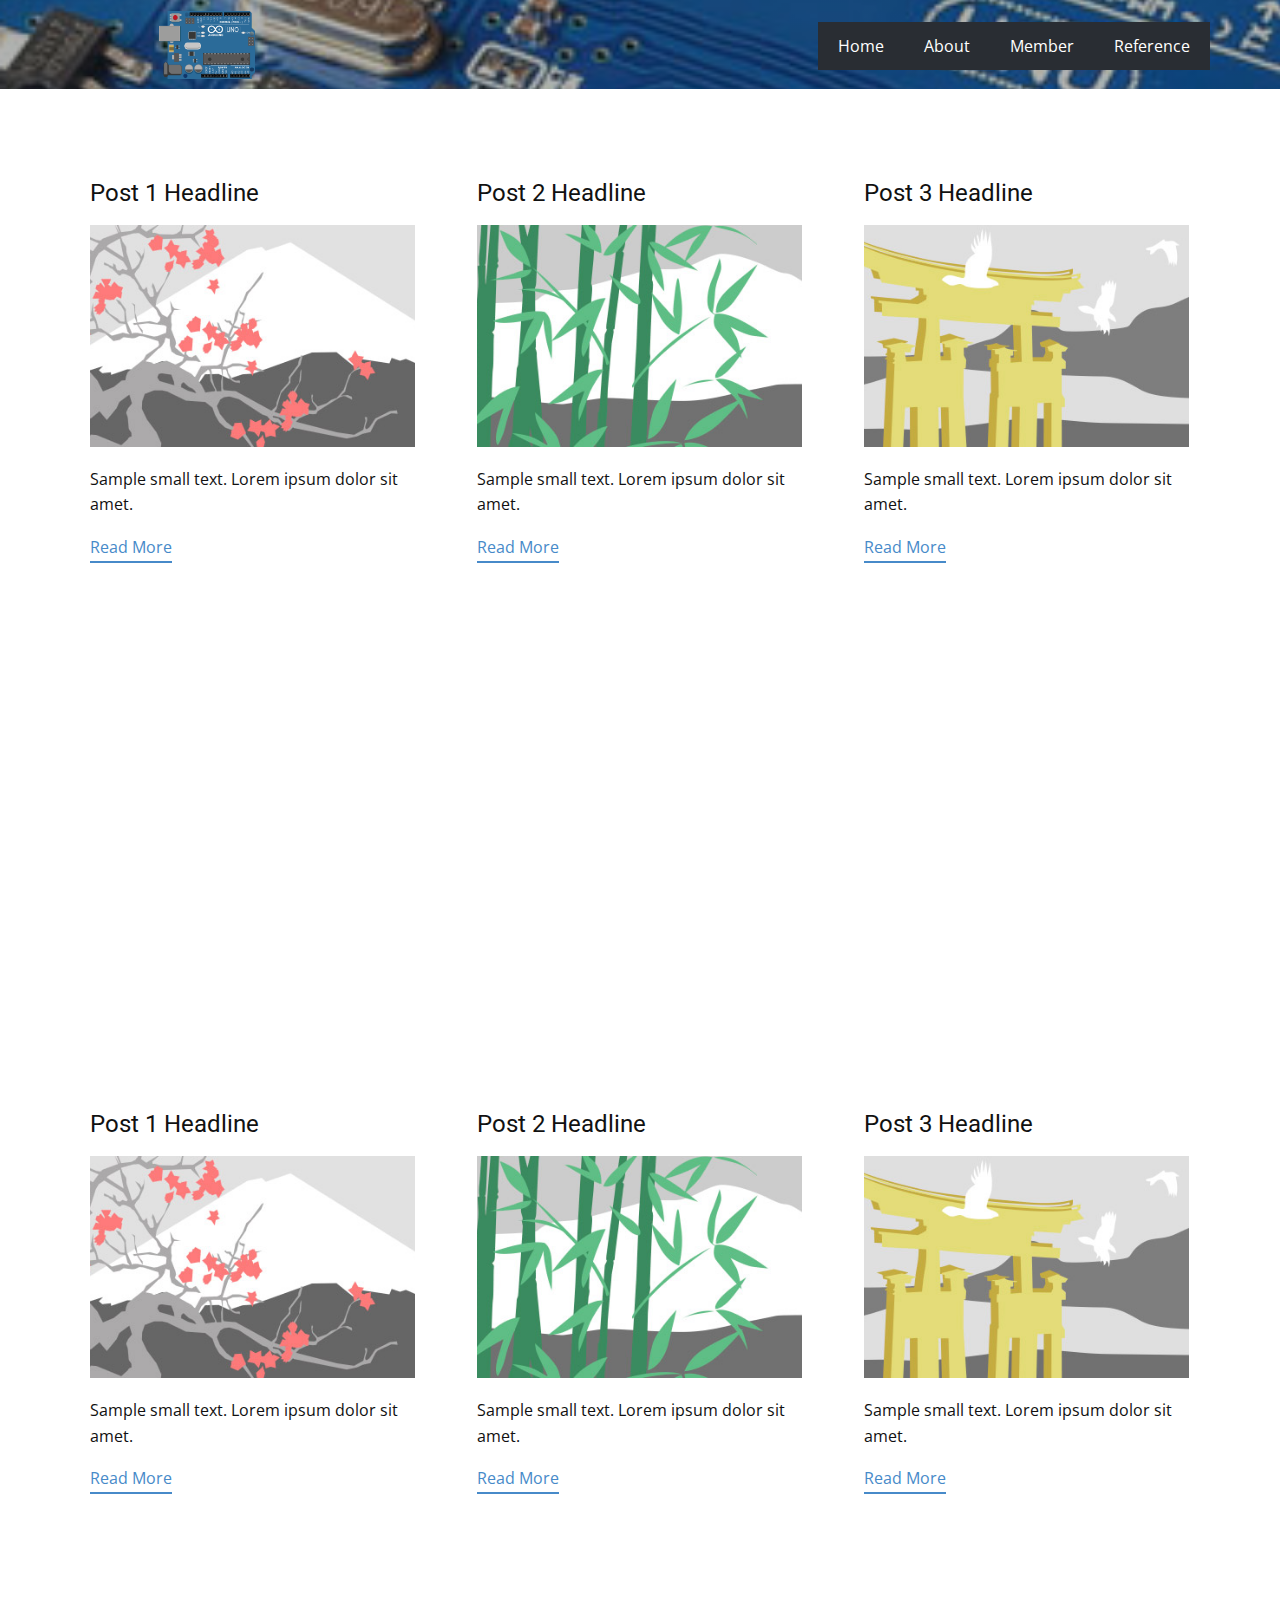
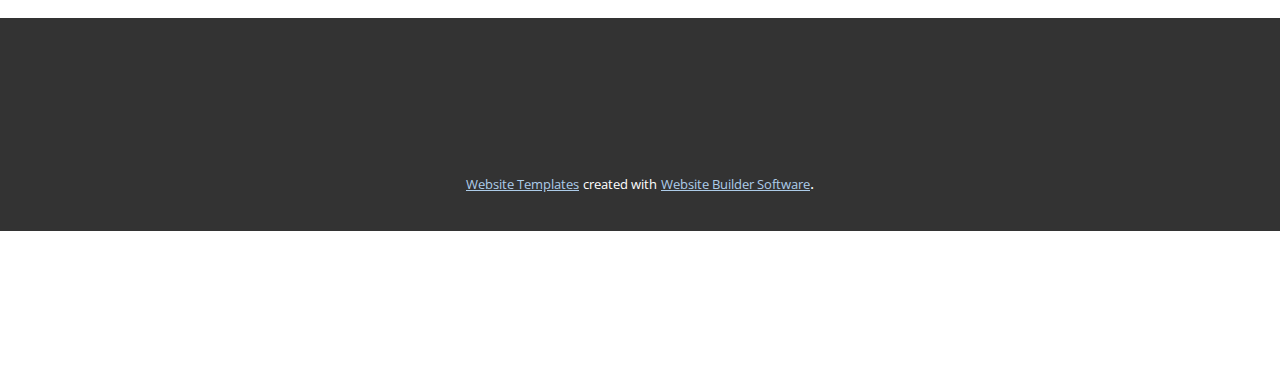
<file: blog/blog.html>
<html style="font-size: 16px;"><head>
    <meta name="viewport" content="width=device-width, initial-scale=1.0">
    <meta charset="utf-8">
    <meta name="keywords" content="">
    <meta name="description" content="">
    <meta name="page_type" content="np-template-header-footer-from-plugin">
    <title>Blog Template</title>
    <link rel="stylesheet" href="../nicepage.css" media="screen">
<link rel="stylesheet" href="../Blog-Template.css" media="screen">
    <script class="u-script" type="text/javascript" src="../jquery.js" defer=""></script>
    <script class="u-script" type="text/javascript" src="../nicepage.js" defer=""></script>
    <meta name="generator" content="Nicepage 3.12.1, nicepage.com">
    <link id="u-theme-google-font" rel="stylesheet" href="https://fonts.googleapis.com/css?family=Roboto:100,100i,300,300i,400,400i,500,500i,700,700i,900,900i|Open+Sans:300,300i,400,400i,600,600i,700,700i,800,800i">
    
    
    
    <script type="application/ld+json">{
		"@context": "http://schema.org",
		"@type": "Organization",
		"name": "",
		"url": "index.html",
		"logo": "images/072c3c7edca8bf23512b90875a86df2fceb1b1d52fc30ec9a9299da8ceb93975f91e71af9b1bf8457cc97f7779fca52d28e9b31f18e390d84c63c9_1280.png"
}</script>
    <meta property="og:title" content="Blog Template">
    <meta property="og:type" content="website">
    <meta name="theme-color" content="#478ac9">
    <link rel="canonical" href="../index.html">
    <meta property="og:url" content="index.html">
  </head>
  <body class="u-body"><header class="u-clearfix u-header u-image u-shading u-header" id="sec-8ed5" data-image-width="1024" data-image-height="768"><div class="u-clearfix u-sheet u-sheet-1">
        <a href="https://www.tinkercad.com/things/7BKR8R4bnqg-projectcompro/editel?sharecode=w2hmj6xS3mwBS2y-avORAk81rS-Qn95RSgwkgo7DHfA" class="u-image u-logo u-image-1" data-image-width="1280" data-image-height="907" title="logo" target="_blank">
          <img src="../images/072c3c7edca8bf23512b90875a86df2fceb1b1d52fc30ec9a9299da8ceb93975f91e71af9b1bf8457cc97f7779fca52d28e9b31f18e390d84c63c9_1280.png" class="u-logo-image u-logo-image-1" data-image-width="96">
        </a>
        <nav class="u-menu u-menu-dropdown u-offcanvas u-menu-1">
          <div class="menu-collapse" style="font-size: 1rem; letter-spacing: 0px;">
            <a class="u-button-style u-custom-active-color u-custom-color u-custom-hover-color u-custom-left-right-menu-spacing u-custom-padding-bottom u-custom-text-active-color u-custom-text-hover-color u-custom-top-bottom-menu-spacing u-nav-link u-text-active-palette-1-base u-text-hover-palette-2-base" href="#">
              <svg><use xmlns:xlink="http://www.w3.org/1999/xlink" xlink:href="#menu-hamburger"></use></svg>
              <svg version="1.1" xmlns="http://www.w3.org/2000/svg" xmlns:xlink="http://www.w3.org/1999/xlink"><defs><symbol id="menu-hamburger" viewBox="0 0 16 16" style="width: 16px; height: 16px;"><rect y="1" width="16" height="2"></rect><rect y="7" width="16" height="2"></rect><rect y="13" width="16" height="2"></rect>
</symbol>
</defs></svg>
            </a>
          </div>
          <div class="u-custom-menu u-nav-container">
            <ul class="u-nav u-unstyled u-nav-1"><li class="u-nav-item"><a class="u-button-style u-hover-palette-5-light-1 u-nav-link u-palette-5-dark-3 u-text-active-white u-text-hover-palette-5-dark-3" href="../Home.html" style="padding: 16px 20px;">Home</a>
</li><li class="u-nav-item"><a class="u-button-style u-hover-palette-5-light-1 u-nav-link u-palette-5-dark-3 u-text-active-white u-text-hover-palette-5-dark-3" href="../Home.html#sec-b288" data-page-id="125381665" style="padding: 16px 20px;">About</a>
</li><li class="u-nav-item"><a class="u-button-style u-hover-palette-5-light-1 u-nav-link u-palette-5-dark-3 u-text-active-white u-text-hover-palette-5-dark-3" href="../Home.html#sec-1bb9" data-page-id="125381665" style="padding: 16px 20px;">Member</a>
</li><li class="u-nav-item"><a class="u-button-style u-hover-palette-5-light-1 u-nav-link u-palette-5-dark-3 u-text-active-white u-text-hover-palette-5-dark-3" href="../Home.html#sec-1bb9" data-page-id="125381665" style="padding: 16px 20px;">Reference</a>
</li></ul>
          </div>
          <div class="u-custom-menu u-nav-container-collapse">
            <div class="u-black u-container-style u-inner-container-layout u-opacity u-opacity-95 u-sidenav">
              <div class="u-sidenav-overflow">
                <div class="u-menu-close"></div>
                <ul class="u-align-center u-nav u-popupmenu-items u-unstyled u-nav-2"><li class="u-nav-item"><a class="u-button-style u-nav-link" href="../Home.html" style="padding: 16px 20px;">Home</a>
</li><li class="u-nav-item"><a class="u-button-style u-nav-link" href="../Home.html#sec-b288" data-page-id="125381665" style="padding: 16px 20px;">About</a>
</li><li class="u-nav-item"><a class="u-button-style u-nav-link" href="../Home.html#sec-1bb9" data-page-id="125381665" style="padding: 16px 20px;">Member</a>
</li><li class="u-nav-item"><a class="u-button-style u-nav-link" href="../Home.html#sec-1bb9" data-page-id="125381665" style="padding: 16px 20px;">Reference</a>
</li></ul>
              </div>
            </div>
            <div class="u-black u-menu-overlay u-opacity u-opacity-70"></div>
          </div>
        </nav>
      </div></header>
    <section class="u-clearfix u-section-1" id="sec-9726">
      <div class="u-clearfix u-sheet u-valign-middle u-sheet-1"><!--blog--><!--blog_options_json--><!--{"type":"Recent","source":"","tags":"","count":""}--><!--/blog_options_json-->
        <div class="u-blog u-expanded-width u-repeater u-repeater-1"><!--blog_post-->
          <div class="u-blog-post u-container-style u-repeater-item u-white u-repeater-item-1">
            <div class="u-container-layout u-similar-container u-valign-top u-container-layout-1"><!--blog_post_header-->
              <h4 class="u-blog-control u-text u-text-1">
                <a class="u-post-header-link" href="../blog/post.html"><!--blog_post_header_content-->Post 1 Headline<!--/blog_post_header_content--></a>
              </h4><!--/blog_post_header--><!--blog_post_image-->
              <a class="u-post-header-link" href="../blog/post.html"><img alt="" class="u-blog-control u-expanded-width u-image u-image-default u-image-1" src="[data-uri]"></a><!--/blog_post_image--><!--blog_post_content-->
              <div class="u-blog-control u-post-content u-text u-text-2 fr-view">Sample small text. Lorem ipsum dolor sit amet.</div><!--/blog_post_content--><!--blog_post_readmore-->
              <a href="../blog/post.html" class="u-blog-control u-border-2 u-border-palette-1-base u-btn u-btn-rectangle u-button-style u-none u-btn-1"><!--blog_post_readmore_content-->Read More<!--/blog_post_readmore_content--></a><!--/blog_post_readmore-->
            </div>
          </div><div class="u-blog-post u-container-style u-repeater-item u-video-cover u-white">
            <div class="u-container-layout u-similar-container u-valign-top u-container-layout-2"><!--blog_post_header-->
              <h4 class="u-blog-control u-text u-text-3">
                <a class="u-post-header-link" href="../blog/post-1.html"><!--blog_post_header_content-->Post 2 Headline<!--/blog_post_header_content--></a>
              </h4><!--/blog_post_header--><!--blog_post_image-->
              <a class="u-post-header-link" href="../blog/post-1.html"><img alt="" class="u-blog-control u-expanded-width u-image u-image-default u-image-2" src="[data-uri]"></a><!--/blog_post_image--><!--blog_post_content-->
              <div class="u-blog-control u-post-content u-text u-text-4 fr-view">Sample small text. Lorem ipsum dolor sit amet.</div><!--/blog_post_content--><!--blog_post_readmore-->
              <a href="../blog/post-1.html" class="u-blog-control u-border-2 u-border-palette-1-base u-btn u-btn-rectangle u-button-style u-none u-btn-2"><!--blog_post_readmore_content-->Read More<!--/blog_post_readmore_content--></a><!--/blog_post_readmore-->
            </div>
          </div><div class="u-blog-post u-container-style u-repeater-item u-video-cover u-white">
            <div class="u-container-layout u-similar-container u-valign-top u-container-layout-3"><!--blog_post_header-->
              <h4 class="u-blog-control u-text u-text-5">
                <a class="u-post-header-link" href="../blog/post-2.html"><!--blog_post_header_content-->Post 3 Headline<!--/blog_post_header_content--></a>
              </h4><!--/blog_post_header--><!--blog_post_image-->
              <a class="u-post-header-link" href="../blog/post-2.html"><img alt="" class="u-blog-control u-expanded-width u-image u-image-default u-image-3" src="[data-uri]"></a><!--/blog_post_image--><!--blog_post_content-->
              <div class="u-blog-control u-post-content u-text u-text-6 fr-view">Sample small text. Lorem ipsum dolor sit amet.</div><!--/blog_post_content--><!--blog_post_readmore-->
              <a href="../blog/post-2.html" class="u-blog-control u-border-2 u-border-palette-1-base u-btn u-btn-rectangle u-button-style u-none u-btn-3"><!--blog_post_readmore_content-->Read More<!--/blog_post_readmore_content--></a><!--/blog_post_readmore-->
            </div>
          </div><div class="u-blog-post u-container-style u-repeater-item u-white u-repeater-item-1">
            <div class="u-container-layout u-similar-container u-valign-top u-container-layout-1"><!--blog_post_header-->
              <h4 class="u-blog-control u-text u-text-1">
                <a class="u-post-header-link" href="../blog/post-3.html"><!--blog_post_header_content-->Post 1 Headline<!--/blog_post_header_content--></a>
              </h4><!--/blog_post_header--><!--blog_post_image-->
              <a class="u-post-header-link" href="../blog/post-3.html"><img alt="" class="u-blog-control u-expanded-width u-image u-image-default u-image-1" src="[data-uri]"></a><!--/blog_post_image--><!--blog_post_content-->
              <div class="u-blog-control u-post-content u-text u-text-2 fr-view">Sample small text. Lorem ipsum dolor sit amet.</div><!--/blog_post_content--><!--blog_post_readmore-->
              <a href="../blog/post-3.html" class="u-blog-control u-border-2 u-border-palette-1-base u-btn u-btn-rectangle u-button-style u-none u-btn-1"><!--blog_post_readmore_content-->Read More<!--/blog_post_readmore_content--></a><!--/blog_post_readmore-->
            </div>
          </div><div class="u-blog-post u-container-style u-repeater-item u-video-cover u-white">
            <div class="u-container-layout u-similar-container u-valign-top u-container-layout-2"><!--blog_post_header-->
              <h4 class="u-blog-control u-text u-text-3">
                <a class="u-post-header-link" href="../blog/post-4.html"><!--blog_post_header_content-->Post 2 Headline<!--/blog_post_header_content--></a>
              </h4><!--/blog_post_header--><!--blog_post_image-->
              <a class="u-post-header-link" href="../blog/post-4.html"><img alt="" class="u-blog-control u-expanded-width u-image u-image-default u-image-2" src="[data-uri]"></a><!--/blog_post_image--><!--blog_post_content-->
              <div class="u-blog-control u-post-content u-text u-text-4 fr-view">Sample small text. Lorem ipsum dolor sit amet.</div><!--/blog_post_content--><!--blog_post_readmore-->
              <a href="../blog/post-4.html" class="u-blog-control u-border-2 u-border-palette-1-base u-btn u-btn-rectangle u-button-style u-none u-btn-2"><!--blog_post_readmore_content-->Read More<!--/blog_post_readmore_content--></a><!--/blog_post_readmore-->
            </div>
          </div><div class="u-blog-post u-container-style u-repeater-item u-video-cover u-white">
            <div class="u-container-layout u-similar-container u-valign-top u-container-layout-3"><!--blog_post_header-->
              <h4 class="u-blog-control u-text u-text-5">
                <a class="u-post-header-link" href="../blog/post-5.html"><!--blog_post_header_content-->Post 3 Headline<!--/blog_post_header_content--></a>
              </h4><!--/blog_post_header--><!--blog_post_image-->
              <a class="u-post-header-link" href="../blog/post-5.html"><img alt="" class="u-blog-control u-expanded-width u-image u-image-default u-image-3" src="[data-uri]"></a><!--/blog_post_image--><!--blog_post_content-->
              <div class="u-blog-control u-post-content u-text u-text-6 fr-view">Sample small text. Lorem ipsum dolor sit amet.</div><!--/blog_post_content--><!--blog_post_readmore-->
              <a href="../blog/post-5.html" class="u-blog-control u-border-2 u-border-palette-1-base u-btn u-btn-rectangle u-button-style u-none u-btn-3"><!--blog_post_readmore_content-->Read More<!--/blog_post_readmore_content--></a><!--/blog_post_readmore-->
            </div>
          </div><!--/blog_post--><!--blog_post-->
          <!--/blog_post--><!--blog_post-->
          <!--/blog_post-->
        </div><!--/blog-->
      </div>
    </section>
    <section class="u-clearfix u-section-2" id="sec-7537">
      <div class="u-clearfix u-sheet u-sheet-1"></div>
    </section>
    
    
    <footer class="u-align-left u-clearfix u-footer u-grey-80 u-footer" id="sec-aad3"><div class="u-clearfix u-sheet u-sheet-1"></div></footer>
    <section class="u-backlink u-clearfix u-grey-80">
      <a class="u-link" href="https://nicepage.com/website-templates" target="_blank">
        <span>Website Templates</span>
      </a>
      <p class="u-text">
        <span>created with</span>
      </p>
      <a class="u-link" href="https://nicepage.com/" target="_blank">
        <span>Website Builder Software</span>
      </a>. 
    </section>
  
</body></html>
</file>
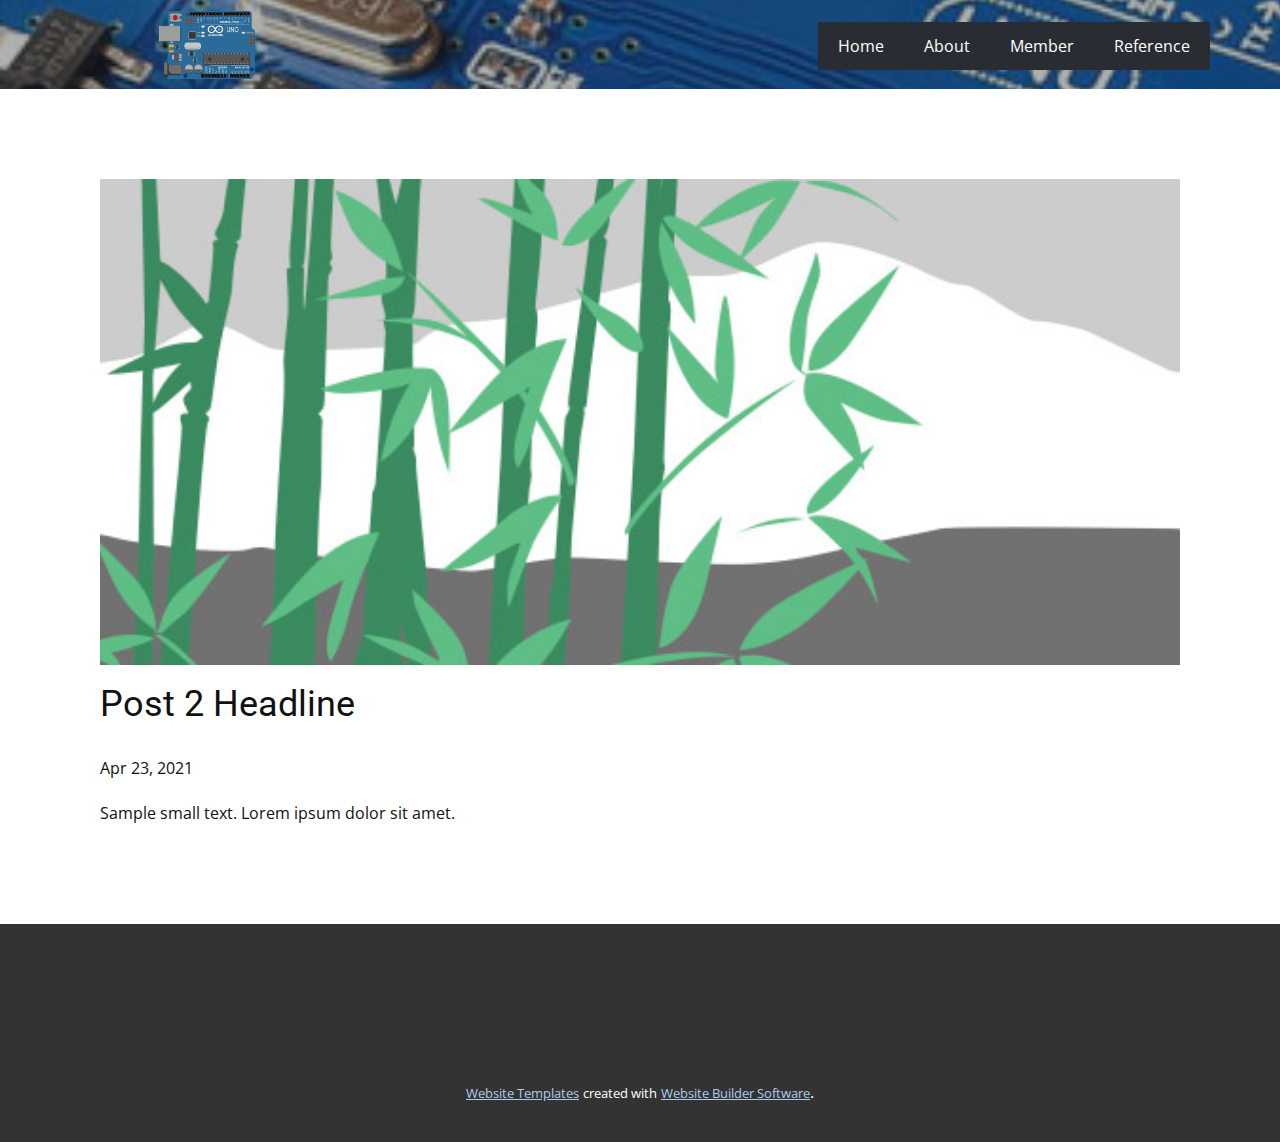
<file: blog/post-1.html>
<!doctype html>
<html style="font-size: 16px;"><head>
    <meta name="viewport" content="width=device-width, initial-scale=1.0">
    <meta charset="utf-8">
    <meta name="keywords" content="Post 1 Headline">
    <meta name="description" content="">
    <meta name="page_type" content="np-template-header-footer-from-plugin">
    <title>Post 2 Headline</title>
    <link rel="stylesheet" href="../nicepage.css" media="screen">
<link rel="stylesheet" href="../Post-Template.css" media="screen">
    <script class="u-script" type="text/javascript" src="../jquery.js" defer=""></script>
    <script class="u-script" type="text/javascript" src="../nicepage.js" defer=""></script>
    <meta name="generator" content="Nicepage 3.12.1, nicepage.com">
    <link id="u-theme-google-font" rel="stylesheet" href="https://fonts.googleapis.com/css?family=Roboto:100,100i,300,300i,400,400i,500,500i,700,700i,900,900i|Open+Sans:300,300i,400,400i,600,600i,700,700i,800,800i">
    
    
    <script type="application/ld+json">{
		"@context": "http://schema.org",
		"@type": "Organization",
		"name": "",
		"url": "index.html",
		"logo": "images/072c3c7edca8bf23512b90875a86df2fceb1b1d52fc30ec9a9299da8ceb93975f91e71af9b1bf8457cc97f7779fca52d28e9b31f18e390d84c63c9_1280.png"
}</script>
    <meta property="og:title" content="Post Template">
    <meta property="og:type" content="website">
    <meta name="theme-color" content="#478ac9">
    <link rel="canonical" href="../index.html">
    <meta property="og:url" content="index.html">
  </head>
  <body class="u-body"><header class="u-clearfix u-header u-image u-shading u-header" id="sec-8ed5" data-image-width="1024" data-image-height="768"><div class="u-clearfix u-sheet u-sheet-1">
        <a href="https://www.tinkercad.com/things/7BKR8R4bnqg-projectcompro/editel?sharecode=w2hmj6xS3mwBS2y-avORAk81rS-Qn95RSgwkgo7DHfA" class="u-image u-logo u-image-1" data-image-width="1280" data-image-height="907" title="logo" target="_blank">
          <img src="../images/072c3c7edca8bf23512b90875a86df2fceb1b1d52fc30ec9a9299da8ceb93975f91e71af9b1bf8457cc97f7779fca52d28e9b31f18e390d84c63c9_1280.png" class="u-logo-image u-logo-image-1" data-image-width="96">
        </a>
        <nav class="u-menu u-menu-dropdown u-offcanvas u-menu-1">
          <div class="menu-collapse" style="font-size: 1rem; letter-spacing: 0px;">
            <a class="u-button-style u-custom-active-color u-custom-color u-custom-hover-color u-custom-left-right-menu-spacing u-custom-padding-bottom u-custom-text-active-color u-custom-text-hover-color u-custom-top-bottom-menu-spacing u-nav-link u-text-active-palette-1-base u-text-hover-palette-2-base" href="#">
              <svg><use xmlns:xlink="http://www.w3.org/1999/xlink" xlink:href="#menu-hamburger"></use></svg>
              <svg version="1.1" xmlns="http://www.w3.org/2000/svg" xmlns:xlink="http://www.w3.org/1999/xlink"><defs><symbol id="menu-hamburger" viewBox="0 0 16 16" style="width: 16px; height: 16px;"><rect y="1" width="16" height="2"></rect><rect y="7" width="16" height="2"></rect><rect y="13" width="16" height="2"></rect>
</symbol>
</defs></svg>
            </a>
          </div>
          <div class="u-custom-menu u-nav-container">
            <ul class="u-nav u-unstyled u-nav-1"><li class="u-nav-item"><a class="u-button-style u-hover-palette-5-light-1 u-nav-link u-palette-5-dark-3 u-text-active-white u-text-hover-palette-5-dark-3" href="../Home.html" style="padding: 16px 20px;">Home</a>
</li><li class="u-nav-item"><a class="u-button-style u-hover-palette-5-light-1 u-nav-link u-palette-5-dark-3 u-text-active-white u-text-hover-palette-5-dark-3" href="../Home.html#sec-b288" data-page-id="125381665" style="padding: 16px 20px;">About</a>
</li><li class="u-nav-item"><a class="u-button-style u-hover-palette-5-light-1 u-nav-link u-palette-5-dark-3 u-text-active-white u-text-hover-palette-5-dark-3" href="../Home.html#sec-1bb9" data-page-id="125381665" style="padding: 16px 20px;">Member</a>
</li><li class="u-nav-item"><a class="u-button-style u-hover-palette-5-light-1 u-nav-link u-palette-5-dark-3 u-text-active-white u-text-hover-palette-5-dark-3" href="../Home.html#sec-1bb9" data-page-id="125381665" style="padding: 16px 20px;">Reference</a>
</li></ul>
          </div>
          <div class="u-custom-menu u-nav-container-collapse">
            <div class="u-black u-container-style u-inner-container-layout u-opacity u-opacity-95 u-sidenav">
              <div class="u-sidenav-overflow">
                <div class="u-menu-close"></div>
                <ul class="u-align-center u-nav u-popupmenu-items u-unstyled u-nav-2"><li class="u-nav-item"><a class="u-button-style u-nav-link" href="../Home.html" style="padding: 16px 20px;">Home</a>
</li><li class="u-nav-item"><a class="u-button-style u-nav-link" href="../Home.html#sec-b288" data-page-id="125381665" style="padding: 16px 20px;">About</a>
</li><li class="u-nav-item"><a class="u-button-style u-nav-link" href="../Home.html#sec-1bb9" data-page-id="125381665" style="padding: 16px 20px;">Member</a>
</li><li class="u-nav-item"><a class="u-button-style u-nav-link" href="../Home.html#sec-1bb9" data-page-id="125381665" style="padding: 16px 20px;">Reference</a>
</li></ul>
              </div>
            </div>
            <div class="u-black u-menu-overlay u-opacity u-opacity-70"></div>
          </div>
        </nav>
      </div></header>
    <section class="u-align-center u-clearfix u-section-1" id="sec-8e08">
      <div class="u-clearfix u-sheet u-valign-middle-md u-valign-middle-sm u-valign-middle-xs u-sheet-1"><!--post_details--><!--post_details_options_json--><!--{"source":""}--><!--/post_details_options_json--><!--blog_post-->
        <div class="u-container-style u-expanded-width u-post-details u-post-details-1">
          <div class="u-container-layout u-valign-middle u-container-layout-1"><!--blog_post_image-->
            <img alt="" class="u-blog-control u-expanded-width u-image u-image-default u-image-1" src="[data-uri]"><!--/blog_post_image--><!--blog_post_header-->
            <h2 class="u-blog-control u-text u-text-1">Post 2 Headline</h2><!--/blog_post_header--><!--blog_post_metadata-->
            <div class="u-blog-control u-metadata u-metadata-1"><!--blog_post_metadata_date-->
              <span class="u-meta-date u-meta-icon">Apr 23, 2021</span><!--/blog_post_metadata_date--><!--blog_post_metadata_category-->
              <!--/blog_post_metadata_category--><!--blog_post_metadata_comments-->
              <!--/blog_post_metadata_comments-->
            </div><!--/blog_post_metadata--><!--blog_post_content-->
            <div class="u-align-justify u-blog-control u-post-content u-text u-text-2 fr-view">
  Sample small text. Lorem ipsum dolor sit amet.
  </div><!--/blog_post_content-->
          </div>
        </div><!--/blog_post--><!--/post_details-->
      </div>
    </section>
    
    
    <footer class="u-align-left u-clearfix u-footer u-grey-80 u-footer" id="sec-aad3"><div class="u-clearfix u-sheet u-sheet-1"></div></footer>
    <section class="u-backlink u-clearfix u-grey-80">
      <a class="u-link" href="https://nicepage.com/website-templates" target="_blank">
        <span>Website Templates</span>
      </a>
      <p class="u-text">
        <span>created with</span>
      </p>
      <a class="u-link" href="https://nicepage.com/" target="_blank">
        <span>Website Builder Software</span>
      </a>. 
    </section>
  
</body></html>
</file>
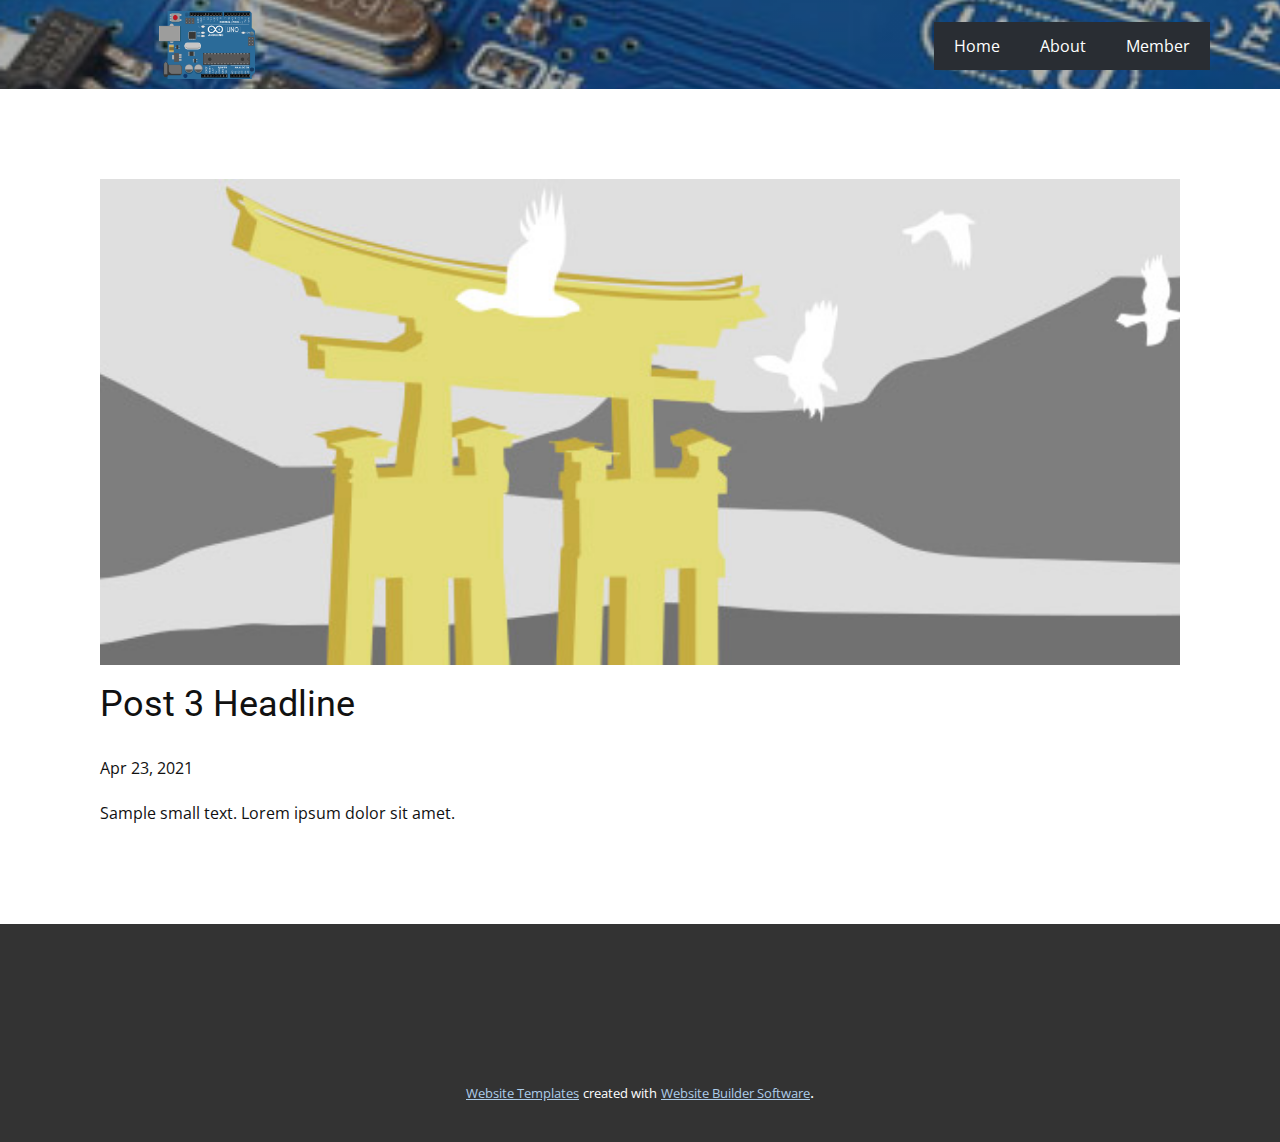
<file: blog/post-2.html>
<!doctype html>
<html style="font-size: 16px;"><head>
    <meta name="viewport" content="width=device-width, initial-scale=1.0">
    <meta charset="utf-8">
    <meta name="keywords" content="Post 1 Headline">
    <meta name="description" content="">
    <meta name="page_type" content="np-template-header-footer-from-plugin">
    <title>Post 3 Headline</title>
    <link rel="stylesheet" href="../nicepage.css" media="screen">
<link rel="stylesheet" href="../Post-Template.css" media="screen">
    <script class="u-script" type="text/javascript" src="../jquery.js" defer=""></script>
    <script class="u-script" type="text/javascript" src="../nicepage.js" defer=""></script>
    <meta name="generator" content="Nicepage 3.12.1, nicepage.com">
    <link id="u-theme-google-font" rel="stylesheet" href="https://fonts.googleapis.com/css?family=Roboto:100,100i,300,300i,400,400i,500,500i,700,700i,900,900i|Open+Sans:300,300i,400,400i,600,600i,700,700i,800,800i">
    
    
    <script type="application/ld+json">{
		"@context": "http://schema.org",
		"@type": "Organization",
		"name": "",
		"url": "index.html",
		"logo": "images/072c3c7edca8bf23512b90875a86df2fceb1b1d52fc30ec9a9299da8ceb93975f91e71af9b1bf8457cc97f7779fca52d28e9b31f18e390d84c63c9_1280.png"
}</script>
    <meta property="og:title" content="Post Template">
    <meta property="og:type" content="website">
    <meta name="theme-color" content="#478ac9">
    <link rel="canonical" href="../index.html">
    <meta property="og:url" content="index.html">
  </head>
  <body class="u-body"><header class="u-clearfix u-header u-image u-shading u-header" id="sec-8ed5" data-image-width="1024" data-image-height="768"><div class="u-clearfix u-sheet u-sheet-1">
        <a href="https://www.tinkercad.com/things/7BKR8R4bnqg-projectcompro/editel?sharecode=w2hmj6xS3mwBS2y-avORAk81rS-Qn95RSgwkgo7DHfA" class="u-image u-logo u-image-1" data-image-width="1280" data-image-height="907" title="logo" target="_blank">
          <img src="../images/072c3c7edca8bf23512b90875a86df2fceb1b1d52fc30ec9a9299da8ceb93975f91e71af9b1bf8457cc97f7779fca52d28e9b31f18e390d84c63c9_1280.png" class="u-logo-image u-logo-image-1" data-image-width="96">
        </a>
        <nav class="u-menu u-menu-dropdown u-offcanvas u-menu-1">
          <div class="menu-collapse" style="font-size: 1rem; letter-spacing: 0px;">
            <a class="u-button-style u-custom-active-color u-custom-color u-custom-hover-color u-custom-left-right-menu-spacing u-custom-padding-bottom u-custom-text-active-color u-custom-text-hover-color u-custom-top-bottom-menu-spacing u-nav-link u-text-active-palette-1-base u-text-hover-palette-2-base" href="#">
              <svg><use xmlns:xlink="http://www.w3.org/1999/xlink" xlink:href="#menu-hamburger"></use></svg>
              <svg version="1.1" xmlns="http://www.w3.org/2000/svg" xmlns:xlink="http://www.w3.org/1999/xlink"><defs><symbol id="menu-hamburger" viewBox="0 0 16 16" style="width: 16px; height: 16px;"><rect y="1" width="16" height="2"></rect><rect y="7" width="16" height="2"></rect><rect y="13" width="16" height="2"></rect>
</symbol>
</defs></svg>
            </a>
          </div>
          <div class="u-custom-menu u-nav-container">
            <ul class="u-nav u-unstyled u-nav-1"><li class="u-nav-item"><a class="u-button-style u-hover-palette-5-light-1 u-nav-link u-palette-5-dark-3 u-text-active-white u-text-hover-palette-5-dark-3" href="../Home.html" style="padding: 16px 20px;">Home</a>
</li><li class="u-nav-item"><a class="u-button-style u-hover-palette-5-light-1 u-nav-link u-palette-5-dark-3 u-text-active-white u-text-hover-palette-5-dark-3" href="../Home.html#sec-b288" data-page-id="125381665" style="padding: 16px 20px;">About</a>
</li><li class="u-nav-item"><a class="u-button-style u-hover-palette-5-light-1 u-nav-link u-palette-5-dark-3 u-text-active-white u-text-hover-palette-5-dark-3" href="../Home.html#sec-1bb9" data-page-id="125381665" style="padding: 16px 20px;">Member</a>
</li></ul>
          </div>
          <div class="u-custom-menu u-nav-container-collapse">
            <div class="u-black u-container-style u-inner-container-layout u-opacity u-opacity-95 u-sidenav">
              <div class="u-sidenav-overflow">
                <div class="u-menu-close"></div>
                <ul class="u-align-center u-nav u-popupmenu-items u-unstyled u-nav-2"><li class="u-nav-item"><a class="u-button-style u-nav-link" href="../Home.html" style="padding: 16px 20px;">Home</a>
</li><li class="u-nav-item"><a class="u-button-style u-nav-link" href="../Home.html#sec-b288" data-page-id="125381665" style="padding: 16px 20px;">About</a>
</li><li class="u-nav-item"><a class="u-button-style u-nav-link" href="../Home.html#sec-1bb9" data-page-id="125381665" style="padding: 16px 20px;">Member</a>
</li></ul>
              </div>
            </div>
            <div class="u-black u-menu-overlay u-opacity u-opacity-70"></div>
          </div>
        </nav>
      </div></header>
    <section class="u-align-center u-clearfix u-section-1" id="sec-8e08">
      <div class="u-clearfix u-sheet u-valign-middle-md u-valign-middle-sm u-valign-middle-xs u-sheet-1"><!--post_details--><!--post_details_options_json--><!--{"source":""}--><!--/post_details_options_json--><!--blog_post-->
        <div class="u-container-style u-expanded-width u-post-details u-post-details-1">
          <div class="u-container-layout u-valign-middle u-container-layout-1"><!--blog_post_image-->
            <img alt="" class="u-blog-control u-expanded-width u-image u-image-default u-image-1" src="[data-uri]"><!--/blog_post_image--><!--blog_post_header-->
            <h2 class="u-blog-control u-text u-text-1">Post 3 Headline</h2><!--/blog_post_header--><!--blog_post_metadata-->
            <div class="u-blog-control u-metadata u-metadata-1"><!--blog_post_metadata_date-->
              <span class="u-meta-date u-meta-icon">Apr 23, 2021</span><!--/blog_post_metadata_date--><!--blog_post_metadata_category-->
              <!--/blog_post_metadata_category--><!--blog_post_metadata_comments-->
              <!--/blog_post_metadata_comments-->
            </div><!--/blog_post_metadata--><!--blog_post_content-->
            <div class="u-align-justify u-blog-control u-post-content u-text u-text-2 fr-view">
  Sample small text. Lorem ipsum dolor sit amet.
  </div><!--/blog_post_content-->
          </div>
        </div><!--/blog_post--><!--/post_details-->
      </div>
    </section>
    
    
    <footer class="u-align-left u-clearfix u-footer u-grey-80 u-footer" id="sec-aad3"><div class="u-clearfix u-sheet u-sheet-1"></div></footer>
    <section class="u-backlink u-clearfix u-grey-80">
      <a class="u-link" href="https://nicepage.com/website-templates" target="_blank">
        <span>Website Templates</span>
      </a>
      <p class="u-text">
        <span>created with</span>
      </p>
      <a class="u-link" href="https://nicepage.com/" target="_blank">
        <span>Website Builder Software</span>
      </a>. 
    </section>
  
</body></html>
</file>
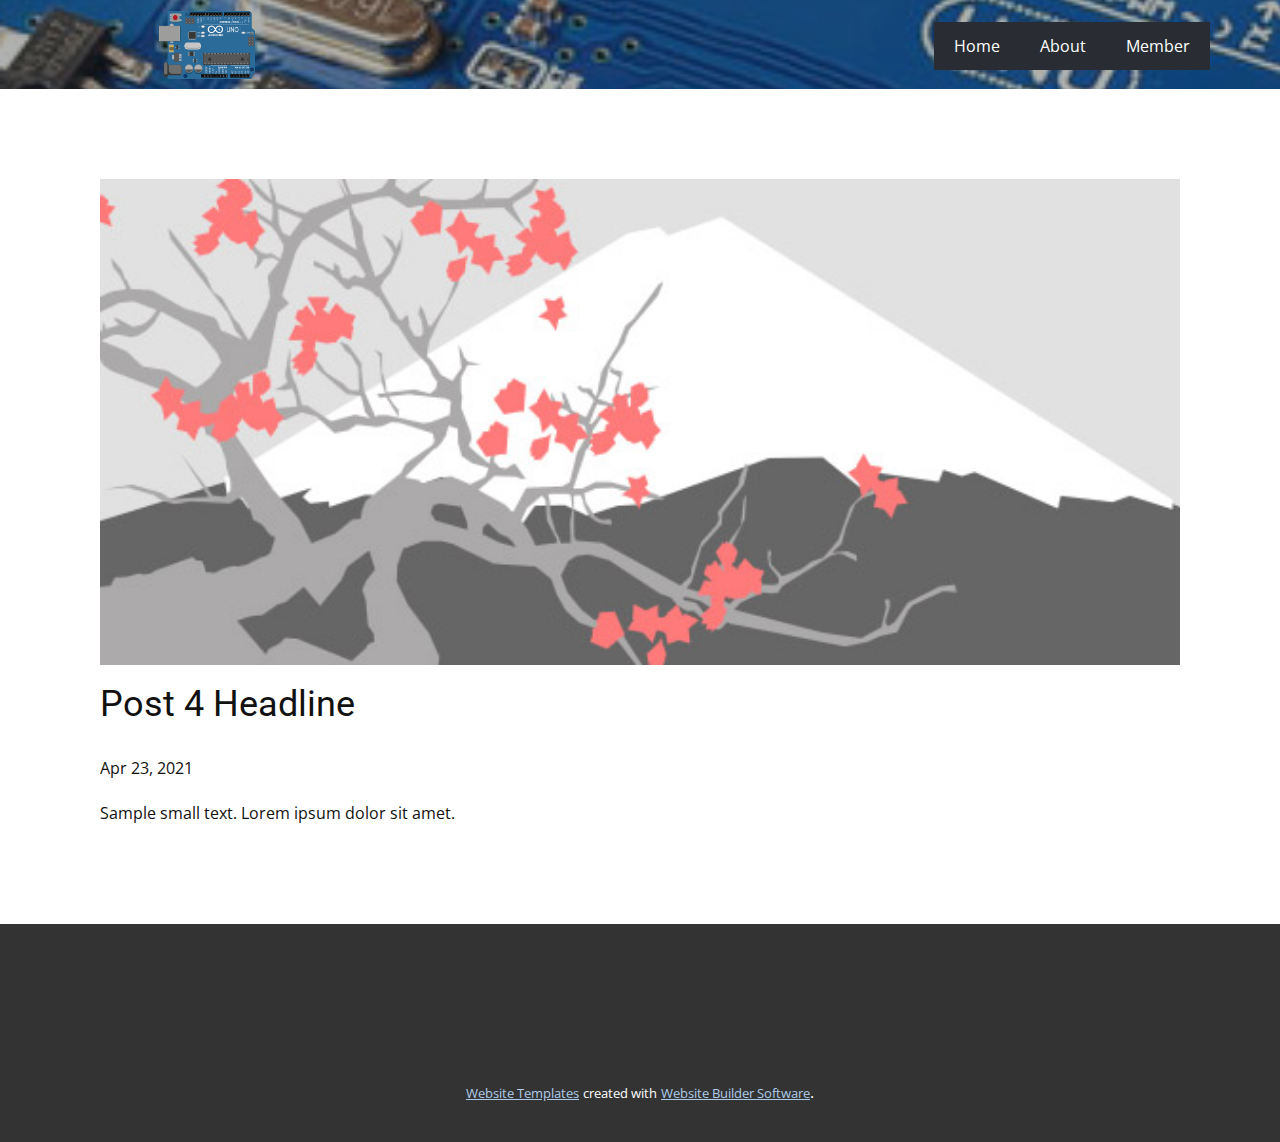
<file: blog/post-3.html>
<!doctype html>
<html style="font-size: 16px;"><head>
    <meta name="viewport" content="width=device-width, initial-scale=1.0">
    <meta charset="utf-8">
    <meta name="keywords" content="Post 1 Headline">
    <meta name="description" content="">
    <meta name="page_type" content="np-template-header-footer-from-plugin">
    <title>Post 4 Headline</title>
    <link rel="stylesheet" href="../nicepage.css" media="screen">
<link rel="stylesheet" href="../Post-Template.css" media="screen">
    <script class="u-script" type="text/javascript" src="../jquery.js" defer=""></script>
    <script class="u-script" type="text/javascript" src="../nicepage.js" defer=""></script>
    <meta name="generator" content="Nicepage 3.12.1, nicepage.com">
    <link id="u-theme-google-font" rel="stylesheet" href="https://fonts.googleapis.com/css?family=Roboto:100,100i,300,300i,400,400i,500,500i,700,700i,900,900i|Open+Sans:300,300i,400,400i,600,600i,700,700i,800,800i">
    
    
    <script type="application/ld+json">{
		"@context": "http://schema.org",
		"@type": "Organization",
		"name": "",
		"url": "index.html",
		"logo": "images/072c3c7edca8bf23512b90875a86df2fceb1b1d52fc30ec9a9299da8ceb93975f91e71af9b1bf8457cc97f7779fca52d28e9b31f18e390d84c63c9_1280.png"
}</script>
    <meta property="og:title" content="Post Template">
    <meta property="og:type" content="website">
    <meta name="theme-color" content="#478ac9">
    <link rel="canonical" href="../index.html">
    <meta property="og:url" content="index.html">
  </head>
  <body class="u-body"><header class="u-clearfix u-header u-image u-shading u-header" id="sec-8ed5" data-image-width="1024" data-image-height="768"><div class="u-clearfix u-sheet u-sheet-1">
        <a href="https://www.tinkercad.com/things/7BKR8R4bnqg-projectcompro/editel?sharecode=w2hmj6xS3mwBS2y-avORAk81rS-Qn95RSgwkgo7DHfA" class="u-image u-logo u-image-1" data-image-width="1280" data-image-height="907" title="logo" target="_blank">
          <img src="../images/072c3c7edca8bf23512b90875a86df2fceb1b1d52fc30ec9a9299da8ceb93975f91e71af9b1bf8457cc97f7779fca52d28e9b31f18e390d84c63c9_1280.png" class="u-logo-image u-logo-image-1" data-image-width="96">
        </a>
        <nav class="u-menu u-menu-dropdown u-offcanvas u-menu-1">
          <div class="menu-collapse" style="font-size: 1rem; letter-spacing: 0px;">
            <a class="u-button-style u-custom-active-color u-custom-color u-custom-hover-color u-custom-left-right-menu-spacing u-custom-padding-bottom u-custom-text-active-color u-custom-text-hover-color u-custom-top-bottom-menu-spacing u-nav-link u-text-active-palette-1-base u-text-hover-palette-2-base" href="#">
              <svg><use xmlns:xlink="http://www.w3.org/1999/xlink" xlink:href="#menu-hamburger"></use></svg>
              <svg version="1.1" xmlns="http://www.w3.org/2000/svg" xmlns:xlink="http://www.w3.org/1999/xlink"><defs><symbol id="menu-hamburger" viewBox="0 0 16 16" style="width: 16px; height: 16px;"><rect y="1" width="16" height="2"></rect><rect y="7" width="16" height="2"></rect><rect y="13" width="16" height="2"></rect>
</symbol>
</defs></svg>
            </a>
          </div>
          <div class="u-custom-menu u-nav-container">
            <ul class="u-nav u-unstyled u-nav-1"><li class="u-nav-item"><a class="u-button-style u-hover-palette-5-light-1 u-nav-link u-palette-5-dark-3 u-text-active-white u-text-hover-palette-5-dark-3" href="../Home.html" style="padding: 16px 20px;">Home</a>
</li><li class="u-nav-item"><a class="u-button-style u-hover-palette-5-light-1 u-nav-link u-palette-5-dark-3 u-text-active-white u-text-hover-palette-5-dark-3" href="../Home.html#sec-b288" data-page-id="125381665" style="padding: 16px 20px;">About</a>
</li><li class="u-nav-item"><a class="u-button-style u-hover-palette-5-light-1 u-nav-link u-palette-5-dark-3 u-text-active-white u-text-hover-palette-5-dark-3" href="../Home.html#sec-1bb9" data-page-id="125381665" style="padding: 16px 20px;">Member</a>
</li></ul>
          </div>
          <div class="u-custom-menu u-nav-container-collapse">
            <div class="u-black u-container-style u-inner-container-layout u-opacity u-opacity-95 u-sidenav">
              <div class="u-sidenav-overflow">
                <div class="u-menu-close"></div>
                <ul class="u-align-center u-nav u-popupmenu-items u-unstyled u-nav-2"><li class="u-nav-item"><a class="u-button-style u-nav-link" href="../Home.html" style="padding: 16px 20px;">Home</a>
</li><li class="u-nav-item"><a class="u-button-style u-nav-link" href="../Home.html#sec-b288" data-page-id="125381665" style="padding: 16px 20px;">About</a>
</li><li class="u-nav-item"><a class="u-button-style u-nav-link" href="../Home.html#sec-1bb9" data-page-id="125381665" style="padding: 16px 20px;">Member</a>
</li></ul>
              </div>
            </div>
            <div class="u-black u-menu-overlay u-opacity u-opacity-70"></div>
          </div>
        </nav>
      </div></header>
    <section class="u-align-center u-clearfix u-section-1" id="sec-8e08">
      <div class="u-clearfix u-sheet u-valign-middle-md u-valign-middle-sm u-valign-middle-xs u-sheet-1"><!--post_details--><!--post_details_options_json--><!--{"source":""}--><!--/post_details_options_json--><!--blog_post-->
        <div class="u-container-style u-expanded-width u-post-details u-post-details-1">
          <div class="u-container-layout u-valign-middle u-container-layout-1"><!--blog_post_image-->
            <img alt="" class="u-blog-control u-expanded-width u-image u-image-default u-image-1" src="[data-uri]"><!--/blog_post_image--><!--blog_post_header-->
            <h2 class="u-blog-control u-text u-text-1">Post 4 Headline</h2><!--/blog_post_header--><!--blog_post_metadata-->
            <div class="u-blog-control u-metadata u-metadata-1"><!--blog_post_metadata_date-->
              <span class="u-meta-date u-meta-icon">Apr 23, 2021</span><!--/blog_post_metadata_date--><!--blog_post_metadata_category-->
              <!--/blog_post_metadata_category--><!--blog_post_metadata_comments-->
              <!--/blog_post_metadata_comments-->
            </div><!--/blog_post_metadata--><!--blog_post_content-->
            <div class="u-align-justify u-blog-control u-post-content u-text u-text-2 fr-view">
  Sample small text. Lorem ipsum dolor sit amet.
  </div><!--/blog_post_content-->
          </div>
        </div><!--/blog_post--><!--/post_details-->
      </div>
    </section>
    
    
    <footer class="u-align-left u-clearfix u-footer u-grey-80 u-footer" id="sec-aad3"><div class="u-clearfix u-sheet u-sheet-1"></div></footer>
    <section class="u-backlink u-clearfix u-grey-80">
      <a class="u-link" href="https://nicepage.com/website-templates" target="_blank">
        <span>Website Templates</span>
      </a>
      <p class="u-text">
        <span>created with</span>
      </p>
      <a class="u-link" href="https://nicepage.com/" target="_blank">
        <span>Website Builder Software</span>
      </a>. 
    </section>
  
</body></html>
</file>
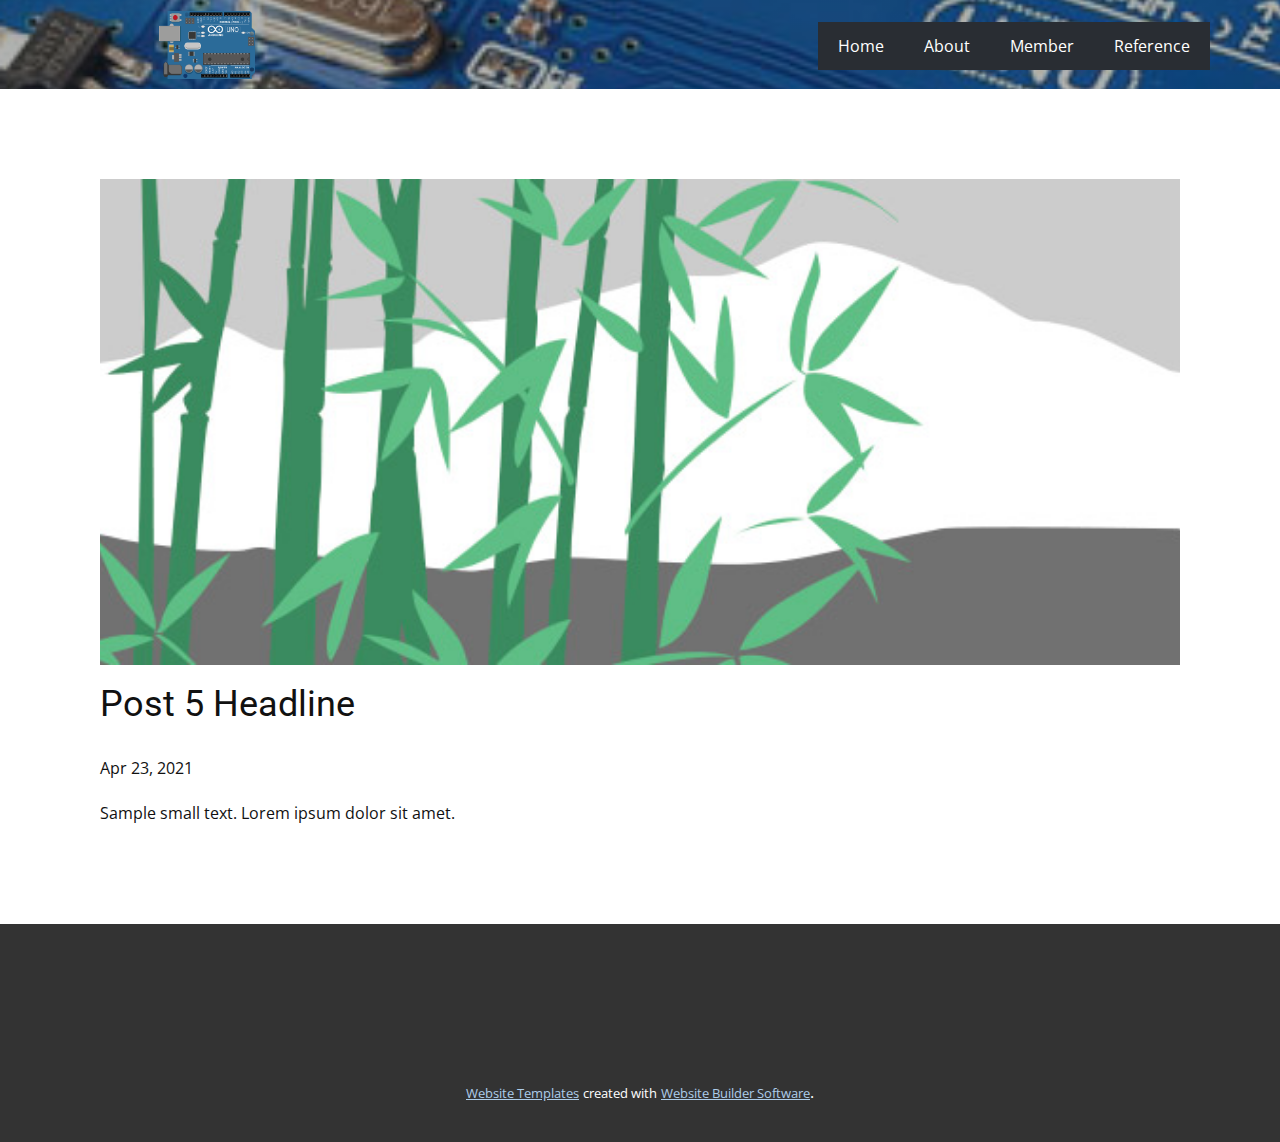
<file: blog/post-4.html>
<!doctype html>
<html style="font-size: 16px;"><head>
    <meta name="viewport" content="width=device-width, initial-scale=1.0">
    <meta charset="utf-8">
    <meta name="keywords" content="Post 1 Headline">
    <meta name="description" content="">
    <meta name="page_type" content="np-template-header-footer-from-plugin">
    <title>Post 5 Headline</title>
    <link rel="stylesheet" href="../nicepage.css" media="screen">
<link rel="stylesheet" href="../Post-Template.css" media="screen">
    <script class="u-script" type="text/javascript" src="../jquery.js" defer=""></script>
    <script class="u-script" type="text/javascript" src="../nicepage.js" defer=""></script>
    <meta name="generator" content="Nicepage 3.12.1, nicepage.com">
    <link id="u-theme-google-font" rel="stylesheet" href="https://fonts.googleapis.com/css?family=Roboto:100,100i,300,300i,400,400i,500,500i,700,700i,900,900i|Open+Sans:300,300i,400,400i,600,600i,700,700i,800,800i">
    
    
    <script type="application/ld+json">{
		"@context": "http://schema.org",
		"@type": "Organization",
		"name": "",
		"url": "index.html",
		"logo": "images/072c3c7edca8bf23512b90875a86df2fceb1b1d52fc30ec9a9299da8ceb93975f91e71af9b1bf8457cc97f7779fca52d28e9b31f18e390d84c63c9_1280.png"
}</script>
    <meta property="og:title" content="Post Template">
    <meta property="og:type" content="website">
    <meta name="theme-color" content="#478ac9">
    <link rel="canonical" href="../index.html">
    <meta property="og:url" content="index.html">
  </head>
  <body class="u-body"><header class="u-clearfix u-header u-image u-shading u-header" id="sec-8ed5" data-image-width="1024" data-image-height="768"><div class="u-clearfix u-sheet u-sheet-1">
        <a href="https://www.tinkercad.com/things/7BKR8R4bnqg-projectcompro/editel?sharecode=w2hmj6xS3mwBS2y-avORAk81rS-Qn95RSgwkgo7DHfA" class="u-image u-logo u-image-1" data-image-width="1280" data-image-height="907" title="logo" target="_blank">
          <img src="../images/072c3c7edca8bf23512b90875a86df2fceb1b1d52fc30ec9a9299da8ceb93975f91e71af9b1bf8457cc97f7779fca52d28e9b31f18e390d84c63c9_1280.png" class="u-logo-image u-logo-image-1" data-image-width="96">
        </a>
        <nav class="u-menu u-menu-dropdown u-offcanvas u-menu-1">
          <div class="menu-collapse" style="font-size: 1rem; letter-spacing: 0px;">
            <a class="u-button-style u-custom-active-color u-custom-color u-custom-hover-color u-custom-left-right-menu-spacing u-custom-padding-bottom u-custom-text-active-color u-custom-text-hover-color u-custom-top-bottom-menu-spacing u-nav-link u-text-active-palette-1-base u-text-hover-palette-2-base" href="#">
              <svg><use xmlns:xlink="http://www.w3.org/1999/xlink" xlink:href="#menu-hamburger"></use></svg>
              <svg version="1.1" xmlns="http://www.w3.org/2000/svg" xmlns:xlink="http://www.w3.org/1999/xlink"><defs><symbol id="menu-hamburger" viewBox="0 0 16 16" style="width: 16px; height: 16px;"><rect y="1" width="16" height="2"></rect><rect y="7" width="16" height="2"></rect><rect y="13" width="16" height="2"></rect>
</symbol>
</defs></svg>
            </a>
          </div>
          <div class="u-custom-menu u-nav-container">
            <ul class="u-nav u-unstyled u-nav-1"><li class="u-nav-item"><a class="u-button-style u-hover-palette-5-light-1 u-nav-link u-palette-5-dark-3 u-text-active-white u-text-hover-palette-5-dark-3" href="../Home.html" style="padding: 16px 20px;">Home</a>
</li><li class="u-nav-item"><a class="u-button-style u-hover-palette-5-light-1 u-nav-link u-palette-5-dark-3 u-text-active-white u-text-hover-palette-5-dark-3" href="../Home.html#sec-b288" data-page-id="125381665" style="padding: 16px 20px;">About</a>
</li><li class="u-nav-item"><a class="u-button-style u-hover-palette-5-light-1 u-nav-link u-palette-5-dark-3 u-text-active-white u-text-hover-palette-5-dark-3" href="../Home.html#sec-1bb9" data-page-id="125381665" style="padding: 16px 20px;">Member</a>
</li><li class="u-nav-item"><a class="u-button-style u-hover-palette-5-light-1 u-nav-link u-palette-5-dark-3 u-text-active-white u-text-hover-palette-5-dark-3" href="../Home.html#sec-1bb9" data-page-id="125381665" style="padding: 16px 20px;">Reference</a>
</li></ul>
          </div>
          <div class="u-custom-menu u-nav-container-collapse">
            <div class="u-black u-container-style u-inner-container-layout u-opacity u-opacity-95 u-sidenav">
              <div class="u-sidenav-overflow">
                <div class="u-menu-close"></div>
                <ul class="u-align-center u-nav u-popupmenu-items u-unstyled u-nav-2"><li class="u-nav-item"><a class="u-button-style u-nav-link" href="../Home.html" style="padding: 16px 20px;">Home</a>
</li><li class="u-nav-item"><a class="u-button-style u-nav-link" href="../Home.html#sec-b288" data-page-id="125381665" style="padding: 16px 20px;">About</a>
</li><li class="u-nav-item"><a class="u-button-style u-nav-link" href="../Home.html#sec-1bb9" data-page-id="125381665" style="padding: 16px 20px;">Member</a>
</li><li class="u-nav-item"><a class="u-button-style u-nav-link" href="../Home.html#sec-1bb9" data-page-id="125381665" style="padding: 16px 20px;">Reference</a>
</li></ul>
              </div>
            </div>
            <div class="u-black u-menu-overlay u-opacity u-opacity-70"></div>
          </div>
        </nav>
      </div></header>
    <section class="u-align-center u-clearfix u-section-1" id="sec-8e08">
      <div class="u-clearfix u-sheet u-valign-middle-md u-valign-middle-sm u-valign-middle-xs u-sheet-1"><!--post_details--><!--post_details_options_json--><!--{"source":""}--><!--/post_details_options_json--><!--blog_post-->
        <div class="u-container-style u-expanded-width u-post-details u-post-details-1">
          <div class="u-container-layout u-valign-middle u-container-layout-1"><!--blog_post_image-->
            <img alt="" class="u-blog-control u-expanded-width u-image u-image-default u-image-1" src="[data-uri]"><!--/blog_post_image--><!--blog_post_header-->
            <h2 class="u-blog-control u-text u-text-1">Post 5 Headline</h2><!--/blog_post_header--><!--blog_post_metadata-->
            <div class="u-blog-control u-metadata u-metadata-1"><!--blog_post_metadata_date-->
              <span class="u-meta-date u-meta-icon">Apr 23, 2021</span><!--/blog_post_metadata_date--><!--blog_post_metadata_category-->
              <!--/blog_post_metadata_category--><!--blog_post_metadata_comments-->
              <!--/blog_post_metadata_comments-->
            </div><!--/blog_post_metadata--><!--blog_post_content-->
            <div class="u-align-justify u-blog-control u-post-content u-text u-text-2 fr-view">
  Sample small text. Lorem ipsum dolor sit amet.
  </div><!--/blog_post_content-->
          </div>
        </div><!--/blog_post--><!--/post_details-->
      </div>
    </section>
    
    
    <footer class="u-align-left u-clearfix u-footer u-grey-80 u-footer" id="sec-aad3"><div class="u-clearfix u-sheet u-sheet-1"></div></footer>
    <section class="u-backlink u-clearfix u-grey-80">
      <a class="u-link" href="https://nicepage.com/website-templates" target="_blank">
        <span>Website Templates</span>
      </a>
      <p class="u-text">
        <span>created with</span>
      </p>
      <a class="u-link" href="https://nicepage.com/" target="_blank">
        <span>Website Builder Software</span>
      </a>. 
    </section>
  
</body></html>
</file>
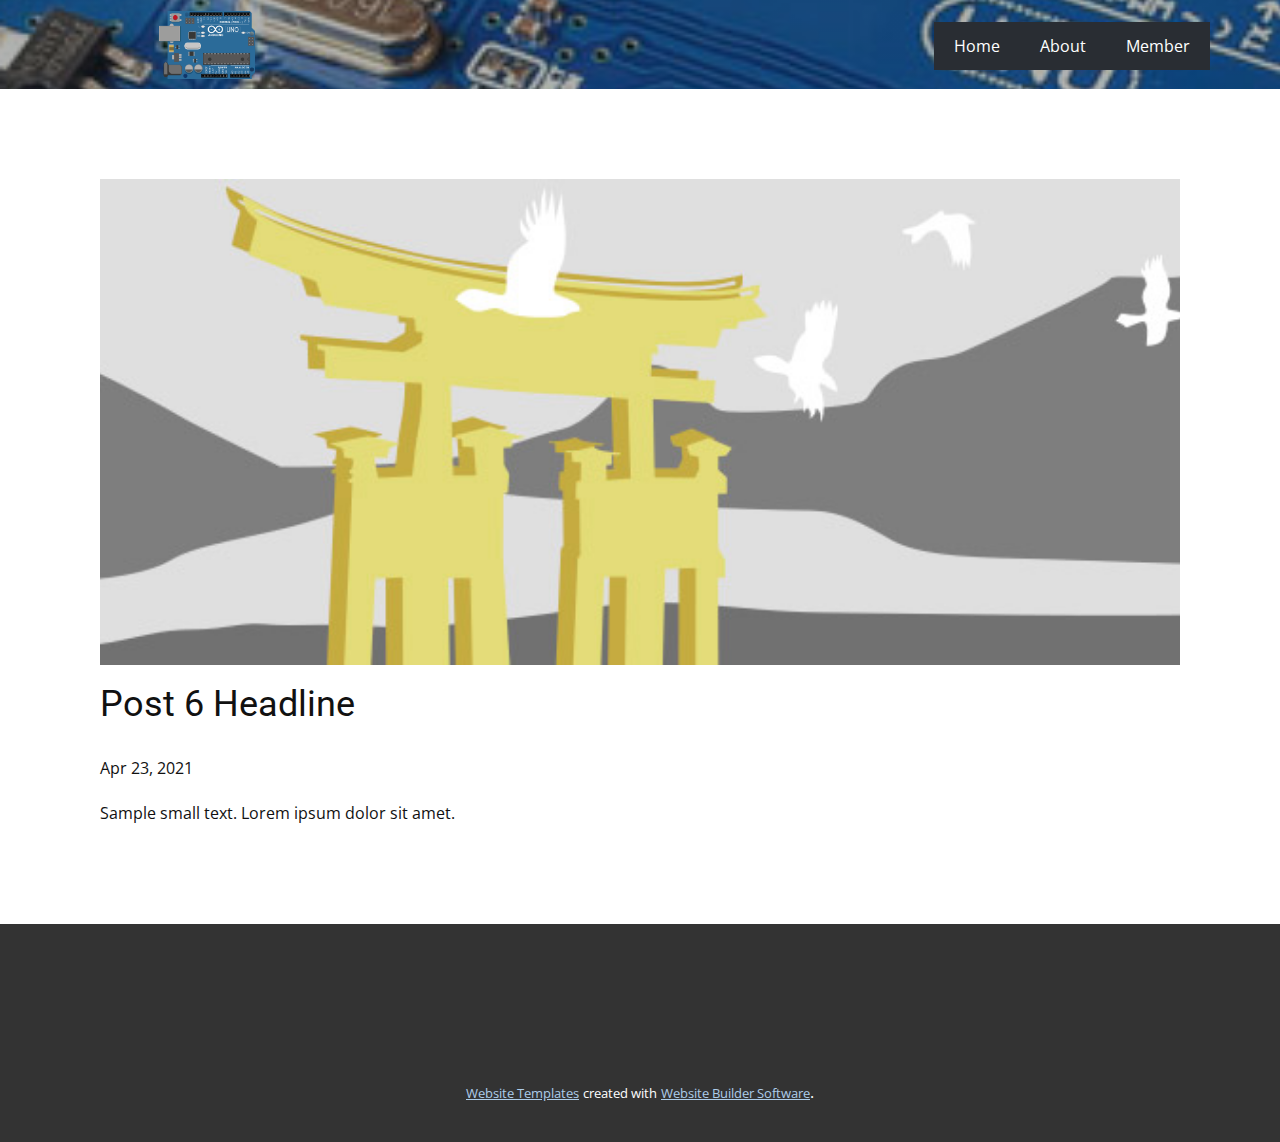
<file: blog/post-5.html>
<!doctype html>
<html style="font-size: 16px;"><head>
    <meta name="viewport" content="width=device-width, initial-scale=1.0">
    <meta charset="utf-8">
    <meta name="keywords" content="Post 1 Headline">
    <meta name="description" content="">
    <meta name="page_type" content="np-template-header-footer-from-plugin">
    <title>Post 6 Headline</title>
    <link rel="stylesheet" href="../nicepage.css" media="screen">
<link rel="stylesheet" href="../Post-Template.css" media="screen">
    <script class="u-script" type="text/javascript" src="../jquery.js" defer=""></script>
    <script class="u-script" type="text/javascript" src="../nicepage.js" defer=""></script>
    <meta name="generator" content="Nicepage 3.12.1, nicepage.com">
    <link id="u-theme-google-font" rel="stylesheet" href="https://fonts.googleapis.com/css?family=Roboto:100,100i,300,300i,400,400i,500,500i,700,700i,900,900i|Open+Sans:300,300i,400,400i,600,600i,700,700i,800,800i">
    
    
    <script type="application/ld+json">{
		"@context": "http://schema.org",
		"@type": "Organization",
		"name": "",
		"url": "index.html",
		"logo": "images/072c3c7edca8bf23512b90875a86df2fceb1b1d52fc30ec9a9299da8ceb93975f91e71af9b1bf8457cc97f7779fca52d28e9b31f18e390d84c63c9_1280.png"
}</script>
    <meta property="og:title" content="Post Template">
    <meta property="og:type" content="website">
    <meta name="theme-color" content="#478ac9">
    <link rel="canonical" href="../index.html">
    <meta property="og:url" content="index.html">
  </head>
  <body class="u-body"><header class="u-clearfix u-header u-image u-shading u-header" id="sec-8ed5" data-image-width="1024" data-image-height="768"><div class="u-clearfix u-sheet u-sheet-1">
        <a href="https://www.tinkercad.com/things/7BKR8R4bnqg-projectcompro/editel?sharecode=w2hmj6xS3mwBS2y-avORAk81rS-Qn95RSgwkgo7DHfA" class="u-image u-logo u-image-1" data-image-width="1280" data-image-height="907" title="logo" target="_blank">
          <img src="../images/072c3c7edca8bf23512b90875a86df2fceb1b1d52fc30ec9a9299da8ceb93975f91e71af9b1bf8457cc97f7779fca52d28e9b31f18e390d84c63c9_1280.png" class="u-logo-image u-logo-image-1" data-image-width="96">
        </a>
        <nav class="u-menu u-menu-dropdown u-offcanvas u-menu-1">
          <div class="menu-collapse" style="font-size: 1rem; letter-spacing: 0px;">
            <a class="u-button-style u-custom-active-color u-custom-color u-custom-hover-color u-custom-left-right-menu-spacing u-custom-padding-bottom u-custom-text-active-color u-custom-text-hover-color u-custom-top-bottom-menu-spacing u-nav-link u-text-active-palette-1-base u-text-hover-palette-2-base" href="#">
              <svg><use xmlns:xlink="http://www.w3.org/1999/xlink" xlink:href="#menu-hamburger"></use></svg>
              <svg version="1.1" xmlns="http://www.w3.org/2000/svg" xmlns:xlink="http://www.w3.org/1999/xlink"><defs><symbol id="menu-hamburger" viewBox="0 0 16 16" style="width: 16px; height: 16px;"><rect y="1" width="16" height="2"></rect><rect y="7" width="16" height="2"></rect><rect y="13" width="16" height="2"></rect>
</symbol>
</defs></svg>
            </a>
          </div>
          <div class="u-custom-menu u-nav-container">
            <ul class="u-nav u-unstyled u-nav-1"><li class="u-nav-item"><a class="u-button-style u-hover-palette-5-light-1 u-nav-link u-palette-5-dark-3 u-text-active-white u-text-hover-palette-5-dark-3" href="../Home.html" style="padding: 16px 20px;">Home</a>
</li><li class="u-nav-item"><a class="u-button-style u-hover-palette-5-light-1 u-nav-link u-palette-5-dark-3 u-text-active-white u-text-hover-palette-5-dark-3" href="../Home.html#sec-b288" data-page-id="125381665" style="padding: 16px 20px;">About</a>
</li><li class="u-nav-item"><a class="u-button-style u-hover-palette-5-light-1 u-nav-link u-palette-5-dark-3 u-text-active-white u-text-hover-palette-5-dark-3" href="../Home.html#sec-1bb9" data-page-id="125381665" style="padding: 16px 20px;">Member</a>
</li></ul>
          </div>
          <div class="u-custom-menu u-nav-container-collapse">
            <div class="u-black u-container-style u-inner-container-layout u-opacity u-opacity-95 u-sidenav">
              <div class="u-sidenav-overflow">
                <div class="u-menu-close"></div>
                <ul class="u-align-center u-nav u-popupmenu-items u-unstyled u-nav-2"><li class="u-nav-item"><a class="u-button-style u-nav-link" href="../Home.html" style="padding: 16px 20px;">Home</a>
</li><li class="u-nav-item"><a class="u-button-style u-nav-link" href="../Home.html#sec-b288" data-page-id="125381665" style="padding: 16px 20px;">About</a>
</li><li class="u-nav-item"><a class="u-button-style u-nav-link" href="../Home.html#sec-1bb9" data-page-id="125381665" style="padding: 16px 20px;">Member</a>
</li></ul>
              </div>
            </div>
            <div class="u-black u-menu-overlay u-opacity u-opacity-70"></div>
          </div>
        </nav>
      </div></header>
    <section class="u-align-center u-clearfix u-section-1" id="sec-8e08">
      <div class="u-clearfix u-sheet u-valign-middle-md u-valign-middle-sm u-valign-middle-xs u-sheet-1"><!--post_details--><!--post_details_options_json--><!--{"source":""}--><!--/post_details_options_json--><!--blog_post-->
        <div class="u-container-style u-expanded-width u-post-details u-post-details-1">
          <div class="u-container-layout u-valign-middle u-container-layout-1"><!--blog_post_image-->
            <img alt="" class="u-blog-control u-expanded-width u-image u-image-default u-image-1" src="[data-uri]"><!--/blog_post_image--><!--blog_post_header-->
            <h2 class="u-blog-control u-text u-text-1">Post 6 Headline</h2><!--/blog_post_header--><!--blog_post_metadata-->
            <div class="u-blog-control u-metadata u-metadata-1"><!--blog_post_metadata_date-->
              <span class="u-meta-date u-meta-icon">Apr 23, 2021</span><!--/blog_post_metadata_date--><!--blog_post_metadata_category-->
              <!--/blog_post_metadata_category--><!--blog_post_metadata_comments-->
              <!--/blog_post_metadata_comments-->
            </div><!--/blog_post_metadata--><!--blog_post_content-->
            <div class="u-align-justify u-blog-control u-post-content u-text u-text-2 fr-view">
  Sample small text. Lorem ipsum dolor sit amet.
  </div><!--/blog_post_content-->
          </div>
        </div><!--/blog_post--><!--/post_details-->
      </div>
    </section>
    
    
    <footer class="u-align-left u-clearfix u-footer u-grey-80 u-footer" id="sec-aad3"><div class="u-clearfix u-sheet u-sheet-1"></div></footer>
    <section class="u-backlink u-clearfix u-grey-80">
      <a class="u-link" href="https://nicepage.com/website-templates" target="_blank">
        <span>Website Templates</span>
      </a>
      <p class="u-text">
        <span>created with</span>
      </p>
      <a class="u-link" href="https://nicepage.com/" target="_blank">
        <span>Website Builder Software</span>
      </a>. 
    </section>
  
</body></html>
</file>
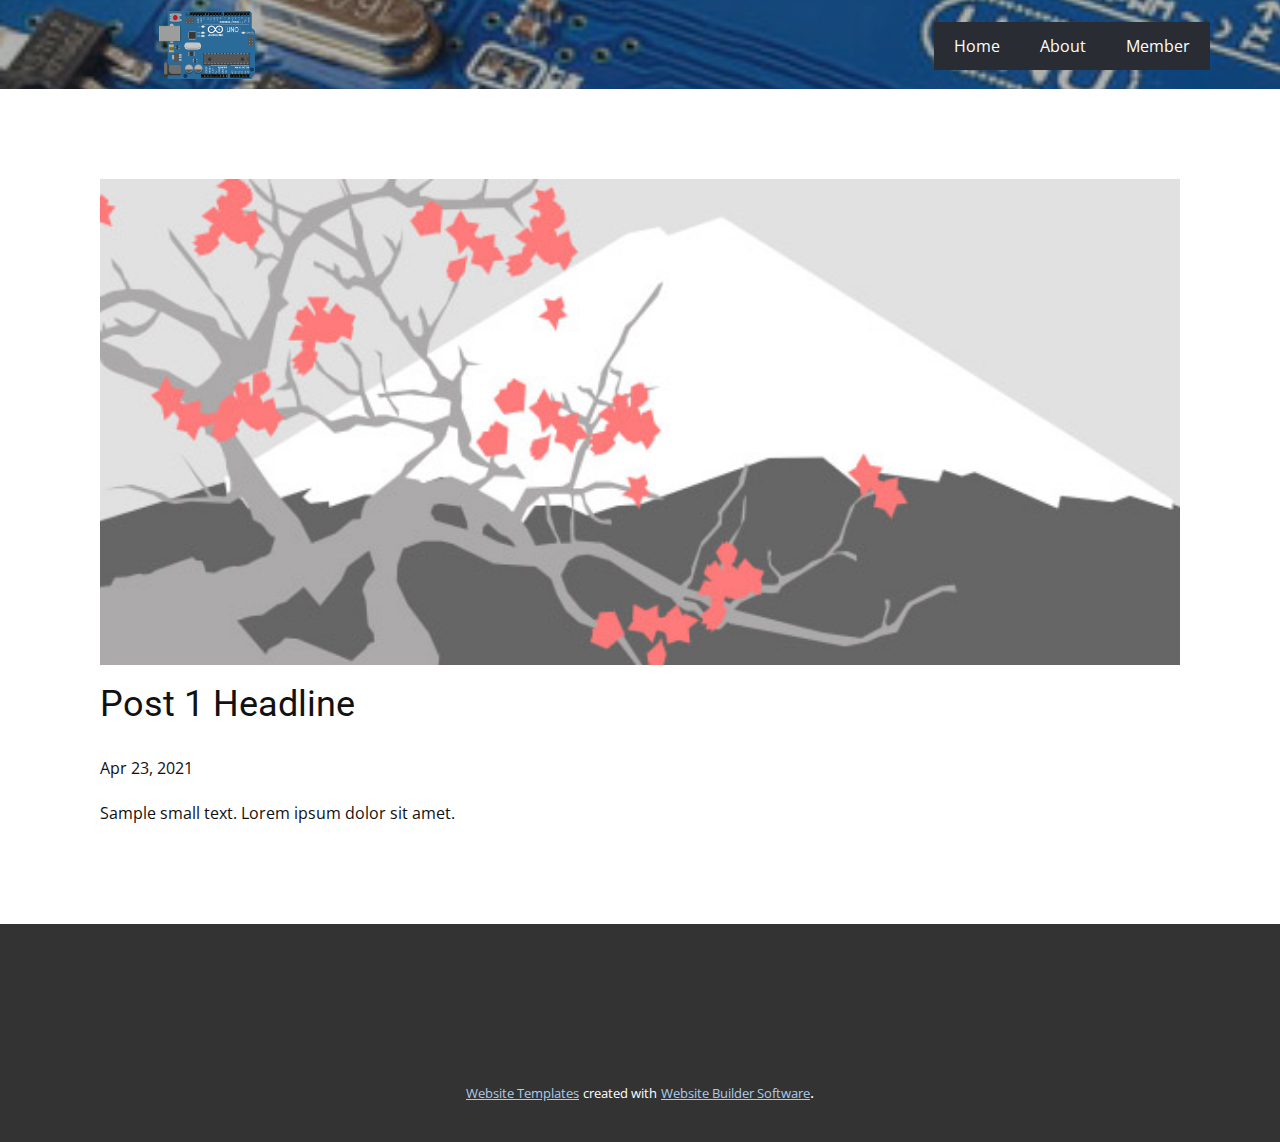
<file: blog/post.html>
<!doctype html>
<html style="font-size: 16px;"><head>
    <meta name="viewport" content="width=device-width, initial-scale=1.0">
    <meta charset="utf-8">
    <meta name="keywords" content="Post 1 Headline">
    <meta name="description" content="">
    <meta name="page_type" content="np-template-header-footer-from-plugin">
    <title>Post 1 Headline</title>
    <link rel="stylesheet" href="../nicepage.css" media="screen">
<link rel="stylesheet" href="../Post-Template.css" media="screen">
    <script class="u-script" type="text/javascript" src="../jquery.js" defer=""></script>
    <script class="u-script" type="text/javascript" src="../nicepage.js" defer=""></script>
    <meta name="generator" content="Nicepage 3.12.1, nicepage.com">
    <link id="u-theme-google-font" rel="stylesheet" href="https://fonts.googleapis.com/css?family=Roboto:100,100i,300,300i,400,400i,500,500i,700,700i,900,900i|Open+Sans:300,300i,400,400i,600,600i,700,700i,800,800i">
    
    
    <script type="application/ld+json">{
		"@context": "http://schema.org",
		"@type": "Organization",
		"name": "",
		"url": "index.html",
		"logo": "images/072c3c7edca8bf23512b90875a86df2fceb1b1d52fc30ec9a9299da8ceb93975f91e71af9b1bf8457cc97f7779fca52d28e9b31f18e390d84c63c9_1280.png"
}</script>
    <meta property="og:title" content="Post Template">
    <meta property="og:type" content="website">
    <meta name="theme-color" content="#478ac9">
    <link rel="canonical" href="../index.html">
    <meta property="og:url" content="index.html">
  </head>
  <body class="u-body"><header class="u-clearfix u-header u-image u-shading u-header" id="sec-8ed5" data-image-width="1024" data-image-height="768"><div class="u-clearfix u-sheet u-sheet-1">
        <a href="https://www.tinkercad.com/things/7BKR8R4bnqg-projectcompro/editel?sharecode=w2hmj6xS3mwBS2y-avORAk81rS-Qn95RSgwkgo7DHfA" class="u-image u-logo u-image-1" data-image-width="1280" data-image-height="907" title="logo" target="_blank">
          <img src="../images/072c3c7edca8bf23512b90875a86df2fceb1b1d52fc30ec9a9299da8ceb93975f91e71af9b1bf8457cc97f7779fca52d28e9b31f18e390d84c63c9_1280.png" class="u-logo-image u-logo-image-1" data-image-width="96">
        </a>
        <nav class="u-menu u-menu-dropdown u-offcanvas u-menu-1">
          <div class="menu-collapse" style="font-size: 1rem; letter-spacing: 0px;">
            <a class="u-button-style u-custom-active-color u-custom-color u-custom-hover-color u-custom-left-right-menu-spacing u-custom-padding-bottom u-custom-text-active-color u-custom-text-hover-color u-custom-top-bottom-menu-spacing u-nav-link u-text-active-palette-1-base u-text-hover-palette-2-base" href="#">
              <svg><use xmlns:xlink="http://www.w3.org/1999/xlink" xlink:href="#menu-hamburger"></use></svg>
              <svg version="1.1" xmlns="http://www.w3.org/2000/svg" xmlns:xlink="http://www.w3.org/1999/xlink"><defs><symbol id="menu-hamburger" viewBox="0 0 16 16" style="width: 16px; height: 16px;"><rect y="1" width="16" height="2"></rect><rect y="7" width="16" height="2"></rect><rect y="13" width="16" height="2"></rect>
</symbol>
</defs></svg>
            </a>
          </div>
          <div class="u-custom-menu u-nav-container">
            <ul class="u-nav u-unstyled u-nav-1"><li class="u-nav-item"><a class="u-button-style u-hover-palette-5-light-1 u-nav-link u-palette-5-dark-3 u-text-active-white u-text-hover-palette-5-dark-3" href="../Home.html" style="padding: 16px 20px;">Home</a>
</li><li class="u-nav-item"><a class="u-button-style u-hover-palette-5-light-1 u-nav-link u-palette-5-dark-3 u-text-active-white u-text-hover-palette-5-dark-3" href="../Home.html#sec-b288" data-page-id="125381665" style="padding: 16px 20px;">About</a>
</li><li class="u-nav-item"><a class="u-button-style u-hover-palette-5-light-1 u-nav-link u-palette-5-dark-3 u-text-active-white u-text-hover-palette-5-dark-3" href="../Home.html#sec-1bb9" data-page-id="125381665" style="padding: 16px 20px;">Member</a>
</li></ul>
          </div>
          <div class="u-custom-menu u-nav-container-collapse">
            <div class="u-black u-container-style u-inner-container-layout u-opacity u-opacity-95 u-sidenav">
              <div class="u-sidenav-overflow">
                <div class="u-menu-close"></div>
                <ul class="u-align-center u-nav u-popupmenu-items u-unstyled u-nav-2"><li class="u-nav-item"><a class="u-button-style u-nav-link" href="../Home.html" style="padding: 16px 20px;">Home</a>
</li><li class="u-nav-item"><a class="u-button-style u-nav-link" href="../Home.html#sec-b288" data-page-id="125381665" style="padding: 16px 20px;">About</a>
</li><li class="u-nav-item"><a class="u-button-style u-nav-link" href="../Home.html#sec-1bb9" data-page-id="125381665" style="padding: 16px 20px;">Member</a>
</li></ul>
              </div>
            </div>
            <div class="u-black u-menu-overlay u-opacity u-opacity-70"></div>
          </div>
        </nav>
      </div></header>
    <section class="u-align-center u-clearfix u-section-1" id="sec-8e08">
      <div class="u-clearfix u-sheet u-valign-middle-md u-valign-middle-sm u-valign-middle-xs u-sheet-1"><!--post_details--><!--post_details_options_json--><!--{"source":""}--><!--/post_details_options_json--><!--blog_post-->
        <div class="u-container-style u-expanded-width u-post-details u-post-details-1">
          <div class="u-container-layout u-valign-middle u-container-layout-1"><!--blog_post_image-->
            <img alt="" class="u-blog-control u-expanded-width u-image u-image-default u-image-1" src="[data-uri]"><!--/blog_post_image--><!--blog_post_header-->
            <h2 class="u-blog-control u-text u-text-1">Post 1 Headline</h2><!--/blog_post_header--><!--blog_post_metadata-->
            <div class="u-blog-control u-metadata u-metadata-1"><!--blog_post_metadata_date-->
              <span class="u-meta-date u-meta-icon">Apr 23, 2021</span><!--/blog_post_metadata_date--><!--blog_post_metadata_category-->
              <!--/blog_post_metadata_category--><!--blog_post_metadata_comments-->
              <!--/blog_post_metadata_comments-->
            </div><!--/blog_post_metadata--><!--blog_post_content-->
            <div class="u-align-justify u-blog-control u-post-content u-text u-text-2 fr-view">
  Sample small text. Lorem ipsum dolor sit amet.
  </div><!--/blog_post_content-->
          </div>
        </div><!--/blog_post--><!--/post_details-->
      </div>
    </section>
    
    
    <footer class="u-align-left u-clearfix u-footer u-grey-80 u-footer" id="sec-aad3"><div class="u-clearfix u-sheet u-sheet-1"></div></footer>
    <section class="u-backlink u-clearfix u-grey-80">
      <a class="u-link" href="https://nicepage.com/website-templates" target="_blank">
        <span>Website Templates</span>
      </a>
      <p class="u-text">
        <span>created with</span>
      </p>
      <a class="u-link" href="https://nicepage.com/" target="_blank">
        <span>Website Builder Software</span>
      </a>. 
    </section>
  
</body></html>
</file>
